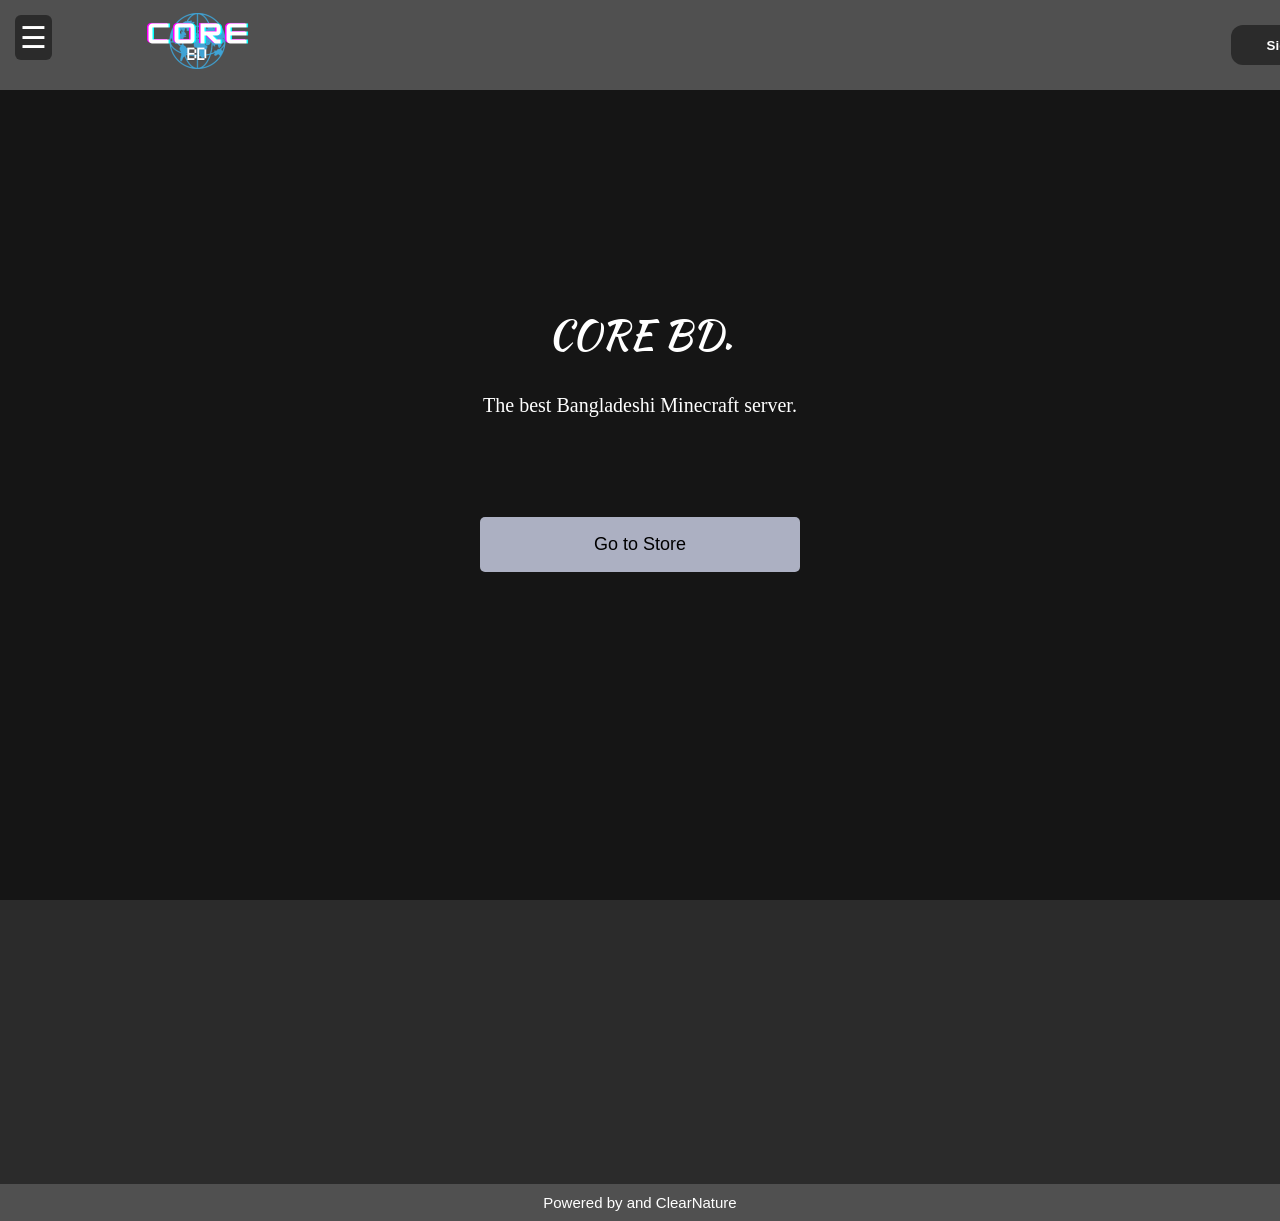
<file: Filers/index.html>
<!DOCTYPE html>
<html lang="en">
<head>
    <meta charset="UTF-8">
    <meta name="viewport" content="width=device-width, initial-scale=1.0">
    <title>Home</title>

    <link rel="stylesheet" href="index.css">
    <link rel="preconnect" href="https://fonts.googleapis.com">
    <link rel="preconnect" href="https://fonts.gstatic.com" crossorigin>
    <link href="https://fonts.googleapis.com/css2?family=Kaushan+Script&family=Playwrite+AU+VIC+Guides&display=swap" rel="stylesheet">
</head>
<body class="body">
    
    <video autoplay muted loop playsinline class="video">
        <source src="vecteezy_loop-of-smoke-fire-sparks-rising-up-particle_7525563.mp4" type="video/mp4">
    </video>

    <div class="video-overlay"></div>

        <div class="content">
            <nav class="nav">
    <div class="navdiv">

        <div class="logo"><a href="index.html"><img class="img" src="CORE (4).png" alt=""></a></div>

        <ul class="nav-links" id="navLinks">
        <a href="sign.html">
            <button class="btn" id="btn">
                Sign up
            </button>
        </a>

        <a href="log.html">
            <button class="btn" id="btn1">
                Log in
            </button>
        </a>
        </ul>


        <div class="hamburger" id="hamburger"><img src="account_circle_31dp_E3E3E3_FILL0_wght400_GRAD0_opsz24.svg" alt=""></div>
    </div>
</nav>

    <div class="sidebar-toggle" id="sidebarToggle">☰</div>

    <nav class="nav-list" id="sidebar">
    <li><a href="index.html" class="active">Home</a></li>
    <li><a href="store.html">Store</a></li>
    <li><a href="coins.html">Coins</a></li>
    <li><a href="contact.html">Contact</a></li>
    <li><a href="ip.html">Ip & Port</a></li>
</nav>

<div class="filers-div">
    <p class="tagline">CORE BD.</p>
</div>

<div class="div-s">
    <p class="s-details">The best Bangladeshi Minecraft server.</p>
</div>

<div class="button-div">
    <button class="fliers-but" onclick="page();">
        Go to Store
    </button>
</div>

    <div class="overlay" id="overlay"></div>
    <div class="loader" id="loader"></div>

<script>
    const video = document.querySelector('video');

    video.playbackRate = 1;
    const hamburger = document.getElementById("hamburger");
    const navLinks = document.getElementById("navLinks");

    hamburger.addEventListener("click", () => {
        navLinks.classList.toggle("open");
        sidebar.classList.toggle("close");
    });

  const toggle = document.getElementById("sidebarToggle");
  const sidebar = document.getElementById("sidebar");

  toggle.addEventListener("click", () => {
    sidebar.classList.toggle("open");
    navLinks.classList.toggle("close");
  });

  function page() {
    overlay.style.display = "block";
    loader.style.display = "block";

    setTimeout(() => {
        window.location.href = "store.html";
    }, 700);
  }

</script>

    <footer class="footer">
        <div class="div-f">
            <p class="f-p">Powered by and ClearNature</p>
        </div>
    </footer>

        </div>
</body>
</html>
</file>
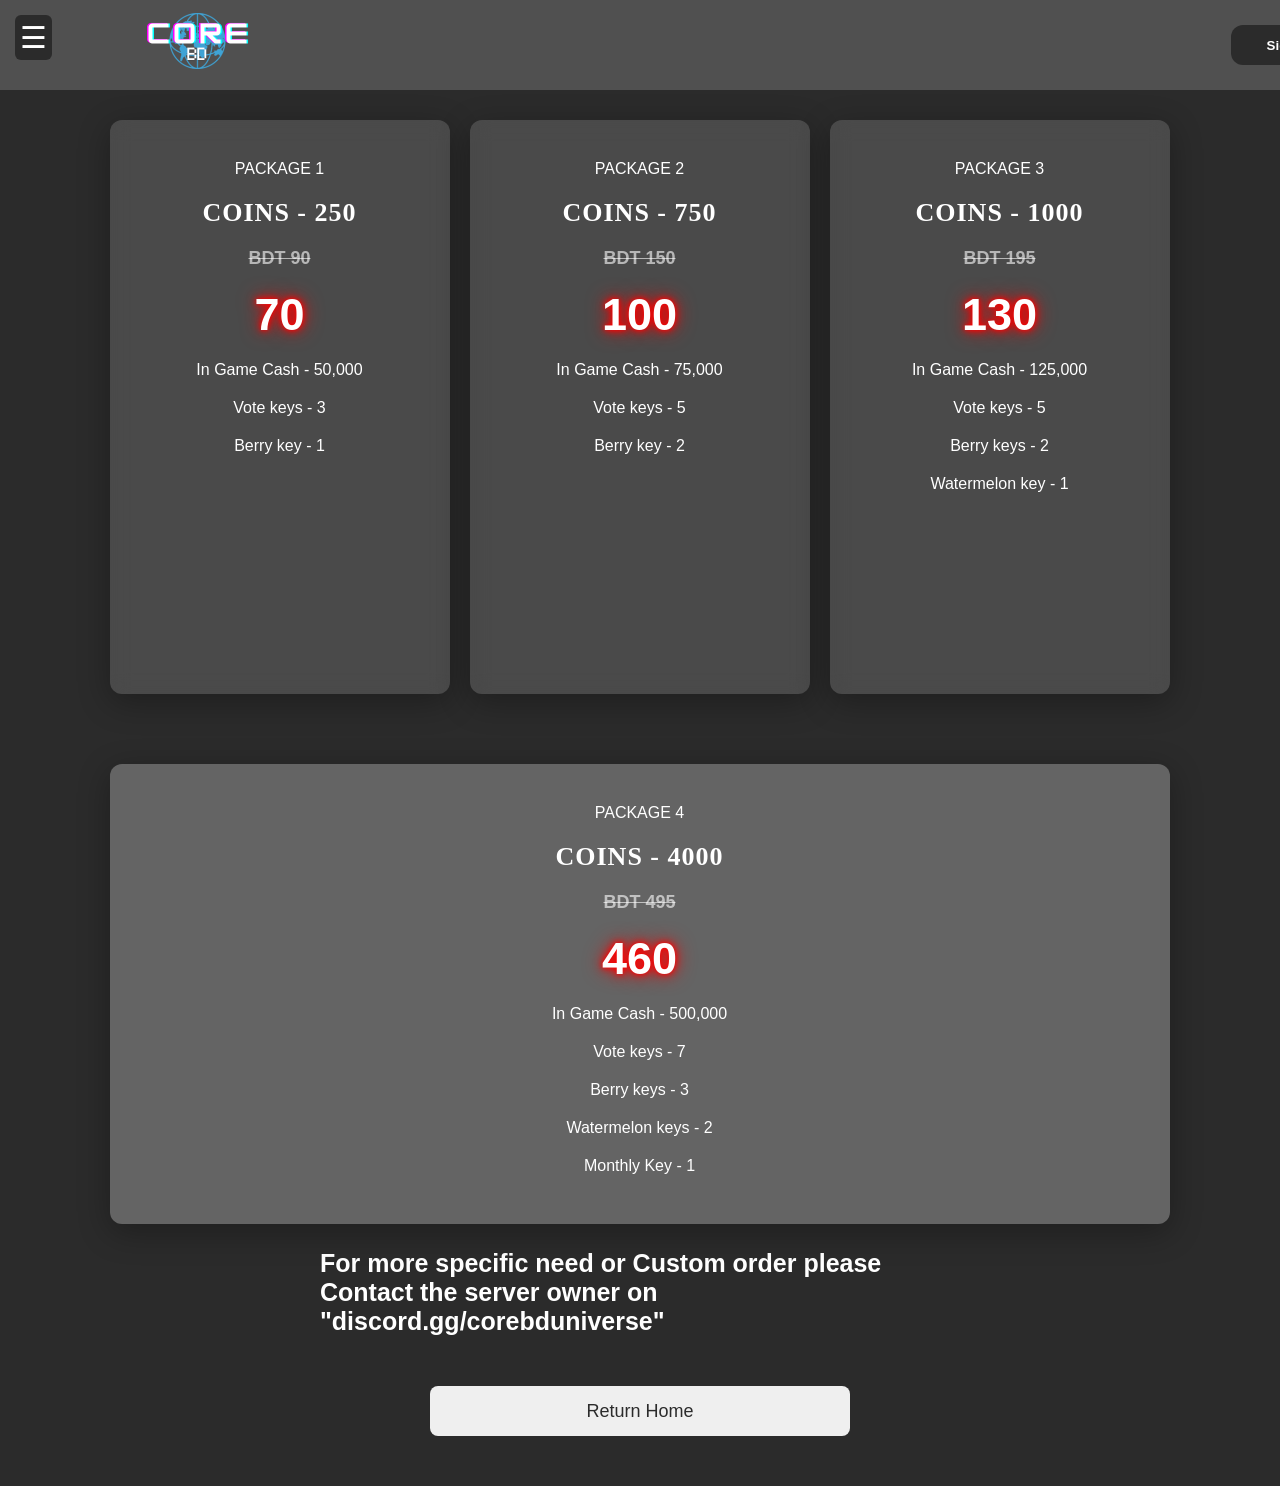
<file: Filers/coins.html>
<!DOCTYPE html>
<html lang="en">
<head>
    <meta charset="UTF-8">
    <meta name="viewport" content="width=device-width, initial-scale=1.0">
    <title>Coin Shop</title>
    <link rel="stylesheet" href="index.css">
</head>
<body class="body">
        <nav class="nav">
    <div class="navdiv">

        <div class="logo"><a href="index.html"><img class="img" src="CORE (4).png" alt=""></a></div>

        <ul class="nav-links" id="navLinks">
        <a href="sign.html">
            <button class="btn" id="btn">
                Sign up
            </button>
        </a>

        <a href="log.html">
            <button class="btn" id="btn1">
                Log in
            </button>
        </a>
        </ul>


        <div class="hamburger" id="hamburger"><img src="account_circle_31dp_E3E3E3_FILL0_wght400_GRAD0_opsz24.svg" alt=""></div>
    </div>
</nav>


<div class="sidebar-toggle" id="sidebarToggle">☰</div>
    <nav class="nav-list" id="sidebar">
    <li><a href="index.html">Home</a></li>
    <li><a href="store.html">Store</a></li>
    <li><a href="coins.html" class="active">Coins</a></li>
    <li><a href="contact.html">Contact</a></li>
    <li><a href="ip.html">Ip & Port</a></li>
</nav>

    <div class="card-container">

        <a href="finishing.html">
                    <div class="in-div">
            <p>PACKAGE 1</p>
            <p class="line">Coins - 250</p>
            <p class="r">BDT 90</p>
            <p class="ro">70</p>
            <p>In Game Cash - 50,000</p>
            <p>Vote keys - 3</p>
            <p>Berry key - 1</p>
        </div>
        </a>

        <a href="finishing.html">
                    <div class="in-div">
            <p>PACKAGE 2</p>
            <p class="line">Coins - 750</p>
            <p class="r">BDT 150</p>
            <p class="ro">100</p>
            <p>In Game Cash - 75,000</p>
            <p>Vote keys - 5</p>
            <p>Berry key - 2</p>
        </div>
        </a>

        <a href="finishing.html">
                    <div class="in-div">
            <p>PACKAGE 3</p>
            <p class="line">Coins - 1000</p>
            <p class="r">BDT 195</p>
            <p class="ro">130</p>
            <p>In Game Cash - 125,000</p>
            <p>Vote keys - 5</p>
            <p>Berry keys - 2</p>
            <p>Watermelon key - 1</p>
        </div>
        </a>

        <a href="finishing.html">
                    <div class="in-div3">
            <p>PACKAGE 4</p>
            <p class="line">Coins - 4000</p>
            <p class="r">BDT 495</p>
            <p class="ro">460</p>
            <p>In Game Cash - 500,000</p>
            <p>Vote keys - 7</p>
            <p>Berry keys - 3</p>
            <p>Watermelon keys - 2</p>
            <p>Monthly Key - 1</p>
        </div>
        </a>
    </div>

    <div class="card-container">
        <p class="ro1">For more specific need or Custom order please Contact the server owner on "discord.gg/corebduniverse"</p>
    </div>

    <div class="card-container">
        <a href="index.html"><button class="button-coins">Return Home</button></a>
    </div>

    
    <script>
            hamburger.addEventListener("click", () => {
        navLinks.classList.toggle("open");
        sidebar.classList.toggle("close");
    });

  const toggle = document.getElementById("sidebarToggle");
  const sidebar = document.getElementById("sidebar");

  toggle.addEventListener("click", () => {
    sidebar.classList.toggle("open");
    navLinks.classList.toggle("close");
  });
    </script>
</body>
</html>
</file>
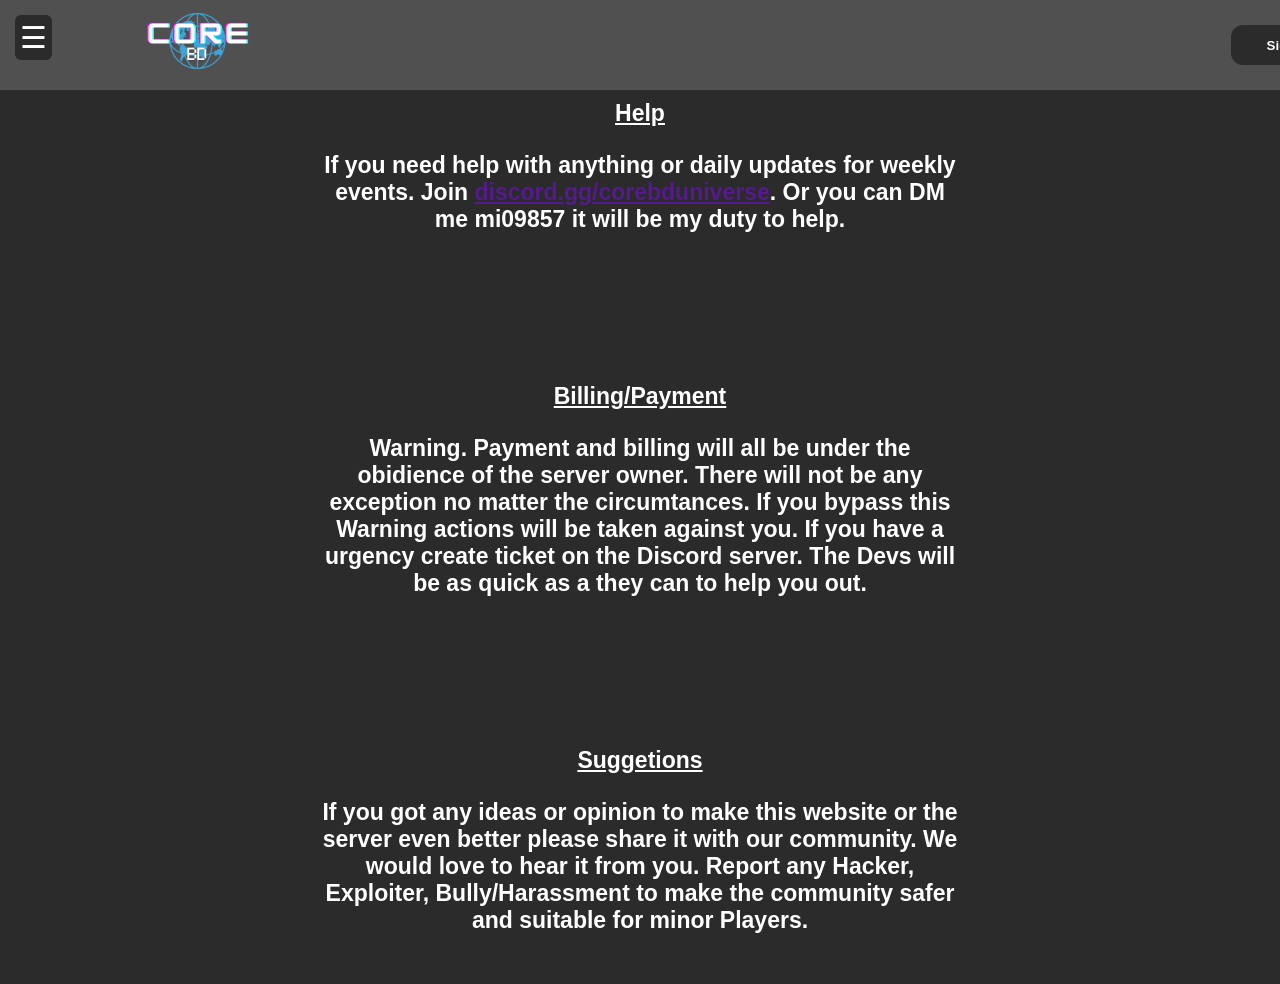
<file: Filers/contact.html>
<!DOCTYPE html>
<html lang="en">
<head>
    <meta charset="UTF-8">
    <meta name="viewport" content="width=device-width, initial-scale=1.0">
    <title>Contact</title>
    <link rel="stylesheet" href="index.css">
</head>
<body class="body">
          <nav class="nav">
    <div class="navdiv">

        <div class="logo"><a href="index.html"><img class="img" src="CORE (4).png" alt=""></a></div>

        <ul class="nav-links" id="navLinks">
        <a href="sign.html">
            <button class="btn" id="btn">
                Sign up
            </button>
        </a>

        <a href="log.html">
            <button class="btn" id="btn1">
                Log in
            </button>
        </a>
        </ul>


        <div class="hamburger" id="hamburger"><img src="account_circle_31dp_E3E3E3_FILL0_wght400_GRAD0_opsz24.svg" alt=""></div>
    </div>
</nav>

    <div class="sidebar-toggle" id="sidebarToggle">☰</div>

    <nav class="nav-list" id="sidebar">
    <li><a href="index.html">Home</a></li>
    <li><a href="store.html">Store</a></li>
    <li><a href="coins.html">Coins</a></li>
    <li><a href="contact.html" class="active">Contact</a></li>
    <li><a href="ip.html">Ip & Port</a></li>
</nav>

    <div class="div-help">
        <p class="main-text">Help</p>
    </div>

    <div class="summary">
        <p class="sum-text">If you need help with anything or daily updates for weekly events. Join 
            <a class="a-href" href="">discord.gg/corebduniverse</a>. Or you can DM me mi09857 it will be my duty to help.
        </p>
    </div>

    <div class="div-help1">
        <p class="main-text1">Billing/Payment</p>
    </div>
    
    <div class="summary">
        <p class="sum-text">
            Warning. Payment and billing will all be under the obidience of the server owner. There will not be any 
            exception no matter the circumtances. If you bypass this Warning actions will be taken against you.
            If you have a urgency create ticket on the Discord server. The Devs will be as quick as a they can to help you out.
        </p>
    </div>

    <div class="div-help1">
        <p class="main-text1">Suggetions</p>
    </div>
    
    <div class="summary">
        <p class="sum-text">
            If you got any ideas or opinion to make this website or the server even better please share it with our community.
            We would love to hear it from you. Report any Hacker, Exploiter, Bully/Harassment 
            to make the community safer and suitable for minor Players.
        </p>
    </div>

    
    <script>
            hamburger.addEventListener("click", () => {
        navLinks.classList.toggle("open");
        sidebar.classList.toggle("close");
    });

  const toggle = document.getElementById("sidebarToggle");
  const sidebar = document.getElementById("sidebar");

  toggle.addEventListener("click", () => {
    sidebar.classList.toggle("open");
    navLinks.classList.toggle("close");
  });
    </script>
</body>
</html>
</file>
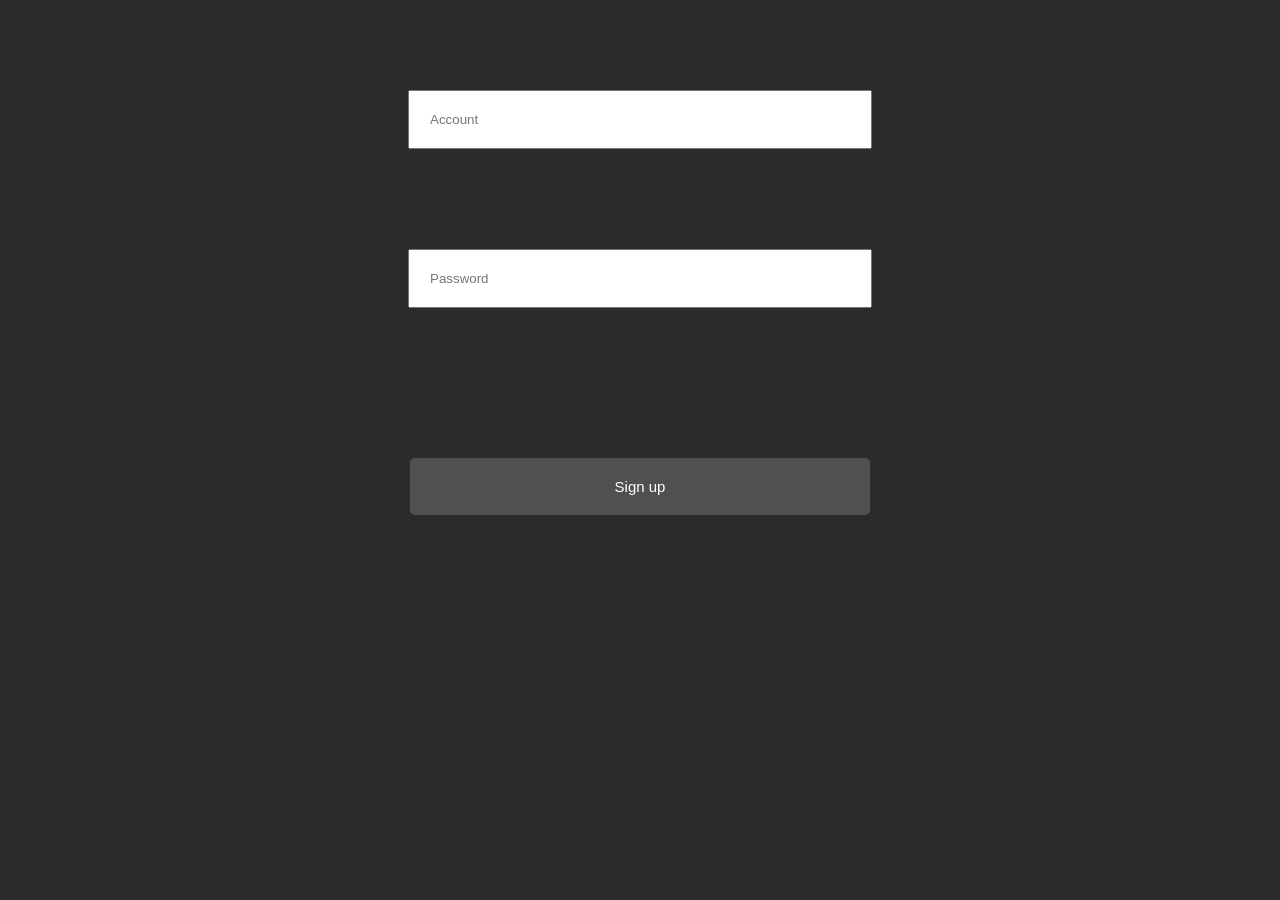
<file: Filers/email.html>
<!DOCTYPE html>
<html lang="en">
<head>
    <meta charset="UTF-8">
    <meta name="viewport" content="width=device-width, initial-scale=1.0">
    <title>Sign up with Email</title>
    <link rel="stylesheet" href="index.css">
</head>
<body style="background-color: #2b2b2b;">
        <div class="div-1st">
        <input class="input-1" id="input-f1" type="text" placeholder="Account">
    </div>
    <div class="div-2nd">
        <input class="input-2" id="input-f2" type="text" placeholder="Password">
    </div>
    <div class="div-3rd">
        <button class="sign" onclick="email();">Sign up</button>
    </div>

    <div class="p-div">
        <p id="msg1"></p>
    </div>

    <div class="overlay" id="overlay"></div>
    <div class="loader" id="loader"></div>

    <script>
function email() {
    const email = document.getElementById("input-f1").value;
    const epass = document.getElementById("input-f2").value;
    const msg1 = document.getElementById("msg1");
    const overlay = document.getElementById("overlay");
    const loader = document.getElementById("loader");

    msg1.style.color = 'red';
    msg1.textContent = '';

    // 1. Basic Validations
    if (!email.includes("@")) {
        msg1.textContent = 'Invalid Email';
        return;
    }

    if (email.length < 7 || email.length > 26) {
        msg1.textContent = 'Email length issue';
        return;
    }

    if (epass.length < 6 || epass.length > 23) {
        msg1.textContent = 'Password length issue';
        return;
    }

    // 2. Fetch existing users from localStorage
    // Note: Use quotes around "eusers"
    let eusers = JSON.parse(localStorage.getItem("eusers")) || [];

    // 3. Check if user already exists
    // Syntax fix: u => u.email === email
    const exists = eusers.some(user => user.email === email);

    if (exists) {
        msg1.textContent = 'Account already exists';
        return;
    }

    // 4. If new, save the user
    const newUser = {
        email: email,
        password: epass
    };

    eusers.push(newUser);
    localStorage.setItem("eusers", JSON.stringify(eusers));

    // 5. Success UI
    overlay.style.display = "block";
    loader.style.display = "block";

    setTimeout(() => {
        window.location.href = "index.html";
    }, 5000); // Shortened to 2s for testing
}
    </script>
</body>
</html>
</file>
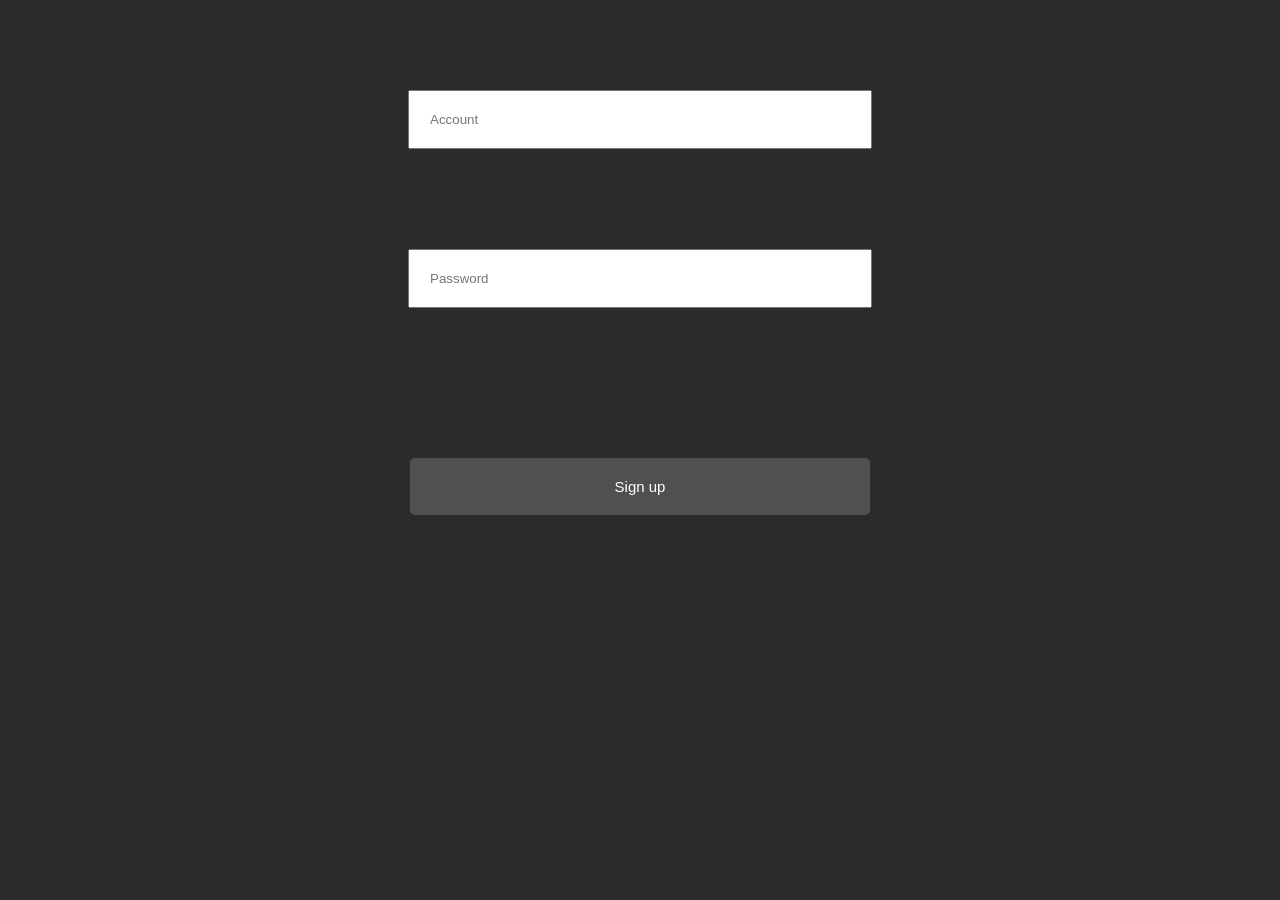
<file: Filers/facebook.html>
<!DOCTYPE html>
<html lang="en">
<head>
    <meta charset="UTF-8">
    <meta name="viewport" content="width=device-width, initial-scale=1.0">
    <title>Sign up with Facebook</title>

    <link rel="stylesheet" href="index.css">
</head>
<body style="background-color: #2b2b2b;">

    <div class="div-1st">
        <input class="input-1" id="input-f1" type="text" placeholder="Account">
    </div>
    <div class="div-2nd">
        <input class="input-2" id="input-f2" type="password" placeholder="Password">
    </div>

    <div class="div-3rd">
        <button class="sign" onclick="facebook();">Sign up</button>
    </div>

    <div class="p-div">
        <p id="msg1"></p>
    </div>

    <div class="overlay" id="overlay"></div>
    <div class="loader" id="loader"></div>

    <script>
        function facebook() {
           const acc = document.getElementById("input-f1").value;
           const fpass = document.getElementById("input-f2").value;
           const msg1 =  document.getElementById("msg1");
            const loader = document.getElementById("loader");
            const overlay = document.getElementById("overlay");

           msg1.textContent = '';
           msg1.style.color = 'red';

            if (!acc.includes("facebook.com")) {
                msg1.textContent = 'Invalid Account';
                return;
            }

            if (acc.length < 7 || acc.length > 27) {
                msg1.textContent = 'Account length Error';
                return;
            }

            if (fpass.length < 8 || fpass.length > 19) {
                msg1.textContent = 'Password length issue';
                return;
            }

            let fusers = JSON.parse(localStorage.getItem("fusers")) || [];

            const exists = fusers.some(user => user.acc === acc);

            if (exists) {
                msg1.textContent = 'Account already exists';
                return
            }

            const fuser = {
                acc: acc,
                password: fpass
            };

            fusers.push(fuser);
            localStorage.setItem("fusers",JSON.stringify(fusers));

            overlay.style.display = "block";
            loader.style.display = "block";

            setTimeout(() => {
                window.location.href = "index.html";
            }, 5000);
    }
    </script>

</body>
</html>
</file>
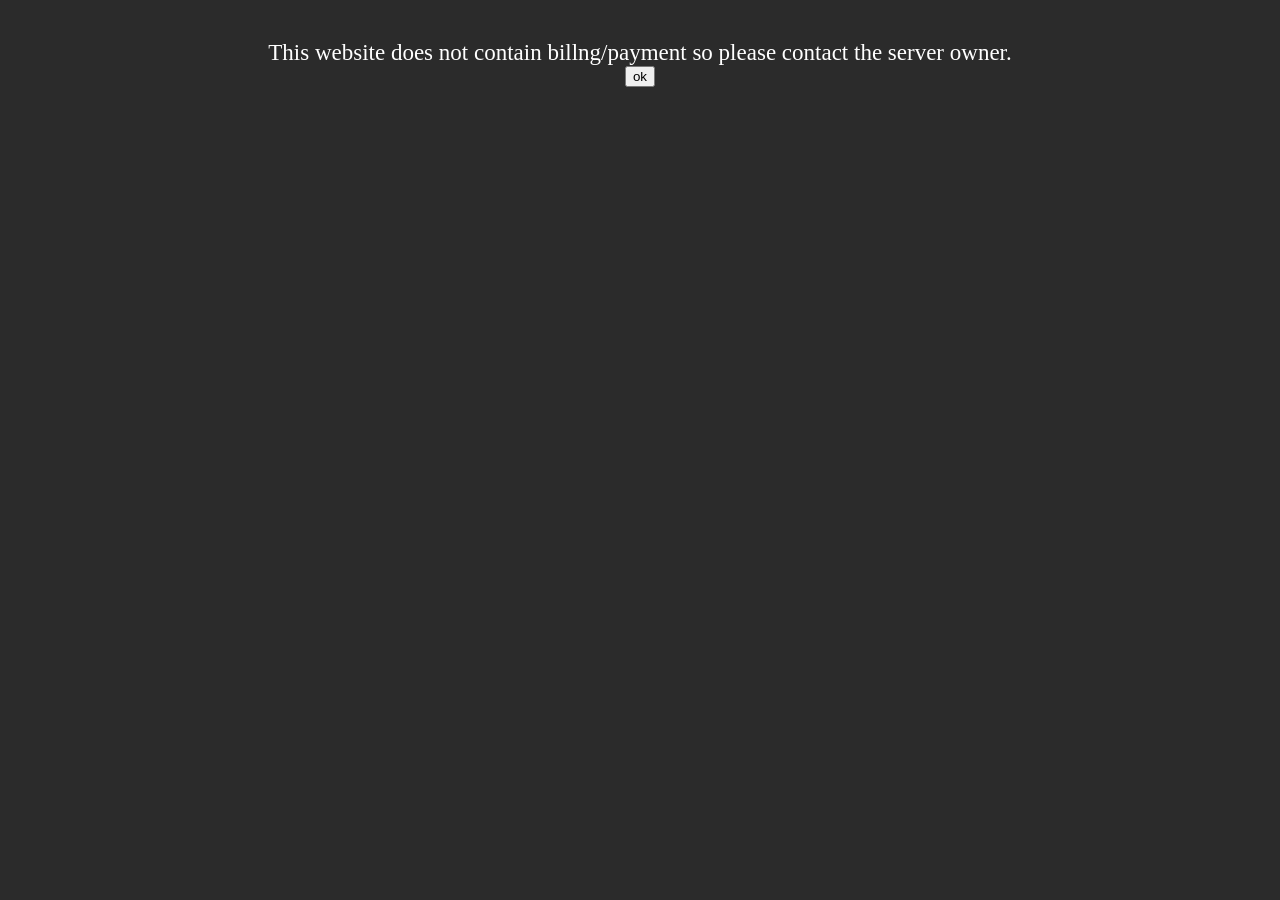
<file: Filers/finishing.html>
<!DOCTYPE html>
<html lang="en">
<head>
    <meta charset="UTF-8">
    <meta name="viewport" content="width=device-width, initial-scale=1.0">
    <title>Finish</title>
    <link rel="stylesheet" href="index.css">
</head>
<body>  
    <div class="yes-div">
        <p class="p-final">This website does not contain billng/payment so please contact the server owner.</p>
    </div>

    <div class="yes-div">
        <a href="index.html"><button>ok</button></a>
    </div>
</body>
</html>
</file>
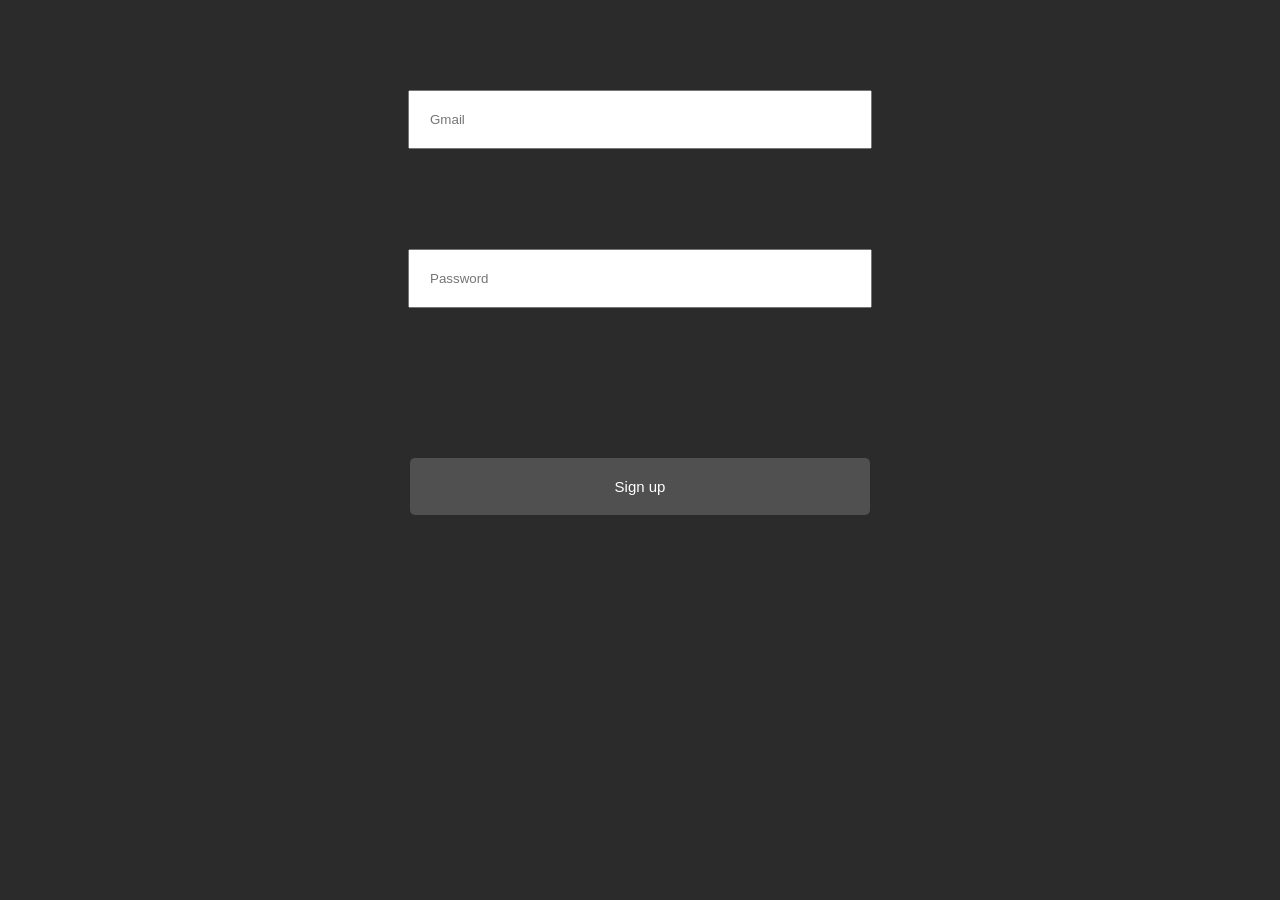
<file: Filers/google.html>
<!DOCTYPE html>
<html lang="en">
<head>
    <meta charset="UTF-8">
    <meta name="viewport" content="width=device-width, initial-scale=1.0">
    <title>Sign up with Gmail</title>

    <link rel="stylesheet" href="index.css">
</head>
<body style="background-color: #2b2b2b;">

    <div class="div-input"><input class="input-1" id="input-1" type="text" placeholder="Gmail"></div>

    <div class="div-2"><input class="input-2" id="input-2" type="text" placeholder="Password"></div>

    <div class="div-button">
        <button class="sign" onclick="validateForm()">Sign up</button>
    </div>

    <div class="p-div">
        <p class="msg" id="msg"></p>
    </div>
    <div class="overlay" id="overlay"></div>
    <div class="loader" id="loader"></div>

<script>
    function validateForm() {
    const gmail = document.getElementById("input-1").value;
    const pass = document.getElementById("input-2").value;
    const msg = document.getElementById("msg");
    const loader = document.getElementById("loader");
    const overlay = document.getElementById("overlay");

    console.log("validateForm running");

    msg.style.color = "red";
    msg.textContent = "";

    if (!gmail.includes("@")) {
        msg.textContent = "Invalid gmail";
        return;
    }

    if (gmail.length < 7 || gmail.length > 27) {
        msg.textContent = "Gmail length error";
        return;
    }

    if (pass.length < 5 || pass.length > 25) {
        msg.textContent = "Password length error";
        return;
    }

/* GET USERS ARRAY SAFELY */
let users = JSON.parse(localStorage.getItem("users")) || [];



/* CHECK IF EMAIL ALREADY EXISTS */
const exists = users.some(user => user.gmail === gmail);

if (exists) {
    msg.textContent = "Account already exists";
    return;
}

let user = {
    gmail: gmail,
    password: pass
};


users.push(user);

localStorage.setItem("users", JSON.stringify(users));


    overlay.style.display = "block";
    loader.style.display = "block";

    setTimeout(() => {
        window.location.href = "index.html";
    }, 5000);
}
</script>
</body>
</html>
</file>
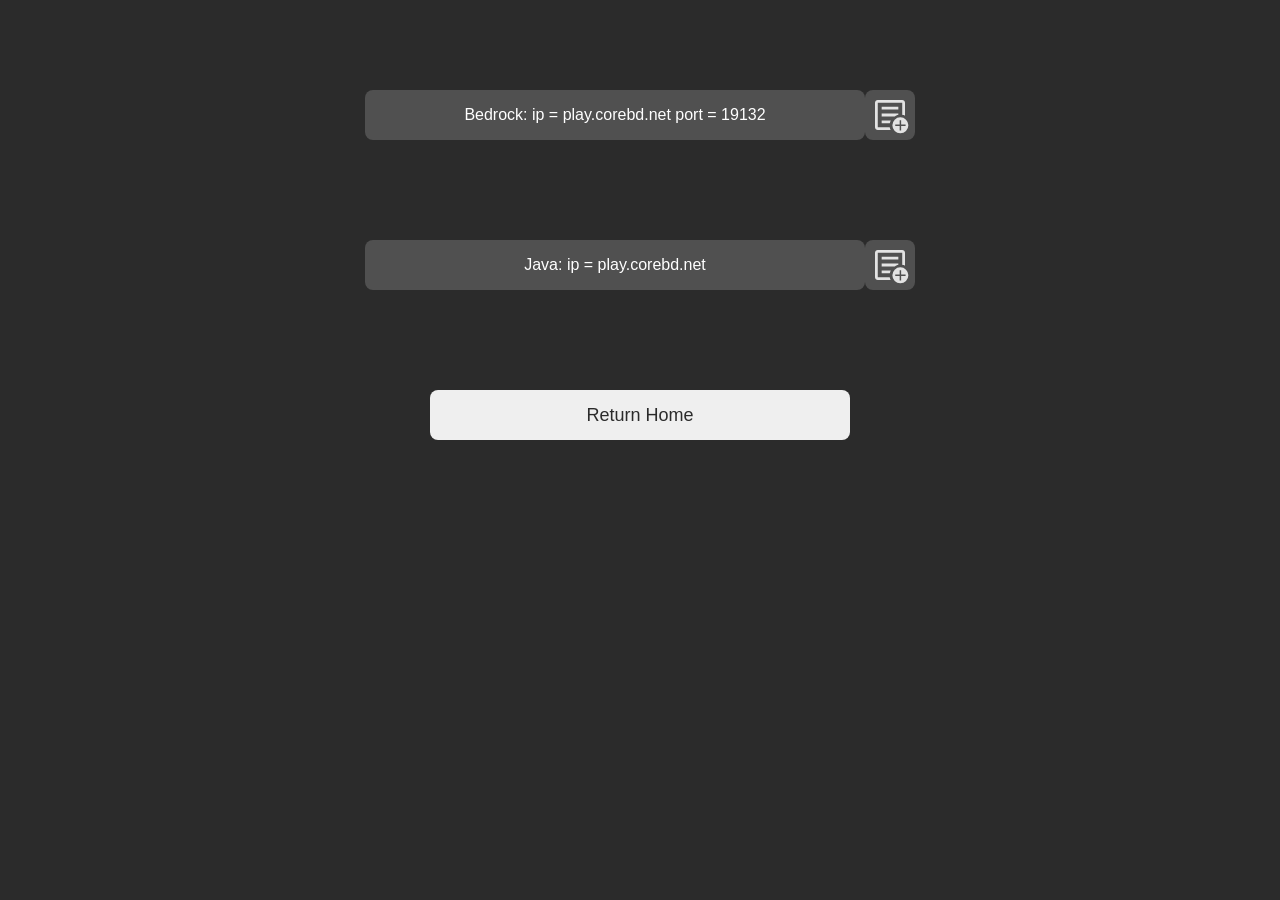
<file: Filers/ip.html>
<!DOCTYPE html>
<html lang="en">
<head>
    <meta charset="UTF-8">
    <meta name="viewport" content="width=device-width, initial-scale=1.0">
    <title>Ip & Port</title>
    <link rel="stylesheet" href="index.css">
</head>
<body>
    <div class="freedom-div">
        <div class="free-div">
            Bedrock: ip = play.corebd.net port = 19132
        </div>

        <button class="button-coins1"><img class="ending-files" id="ending-files" src="add_notes_40dp_E3E3E3_FILL0_wght400_GRAD0_opsz40.svg" alt=""></button>
    </div>

    <div class="freedom-div">
        <div class="free-div">
            Java: ip = play.corebd.net
        </div>

        <button class="button-coins1"><img class="ending-files" id="ending-files" src="add_notes_40dp_E3E3E3_FILL0_wght400_GRAD0_opsz40.svg" alt=""></button>
    </div>

    <div class="freedom-div">
        <a href="index.html">
            <button class="button-coins">Return Home</button>
        </a>
    </div>
</body>
</html>
</file>
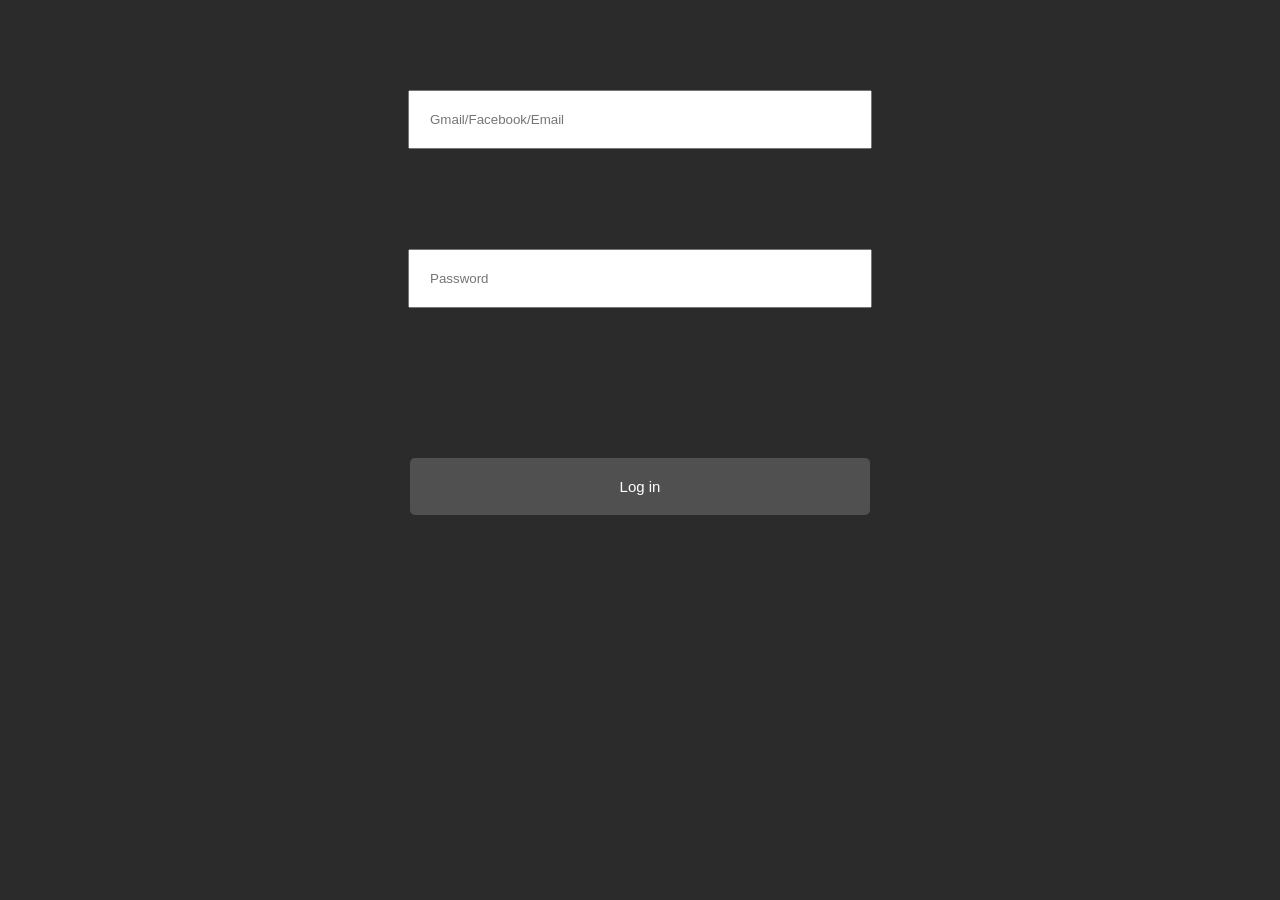
<file: Filers/log.html>
<!DOCTYPE html>
<html lang="en">
<head>
    <meta charset="UTF-8">
    <meta name="viewport" content="width=device-width, initial-scale=1.0">
    <title>Log in</title>

    <link rel="stylesheet" href="index.css">
</head>
<body style="background-color: #2b2b2b;">

    <div class="div-log"><input class="input-log" id="info" type="text" placeholder="Gmail/Facebook/Email"></div>

    <div class="div-pass-log"><input class="input-pass-log" id="pass" type="text" placeholder="Password"></div>

    <div class="div-log-button"><button class="button-log" onclick="log();">Log in</button></div>

    <div class="id-div">
        <p id="msgl" class="msgl"></p>
    </div>

    <p id="msgload"></p>

    <script>
        function log() {
            const gmail = document.getElementById("info").value;
            const pass = document.getElementById("pass").value;
            const msgl = document.getElementById("msgl");

            const savedUser = JSON.parse(localStorage.getItem("user"));
            const savedFuser = JSON.parse(localStorage.getItem("fuser"));
            const savedEuser = JSON.parse(localStorage.getItem("euser"));

            msgl.style.color = 'red';

            if (!savedUser && !savedFuser && !savedEuser) {
                msgl.textContent = 'No account seems to exist';
                return;
            }

            if (savedUser && gmail === savedUser.gmail && pass === savedUser.password) {
                successLogin();
                return;
            }

            if (savedFuser && gmail === savedFuser.acc && pass === savedFuser.password) {
                successLogin();
                return;
            }

            if (savedEuser && gmail === savedEuser.email && pass === savedEuser.password) {
                successLogin();
                return;
            }

            msgl.textContent = 'Wrong Email or Password';

        };

        function successLogin() {
            const msgl = document.getElementById("msgl");

            msgl.style.color = "green";
            msgl.textContent = "Processing your Form...";

            setTimeout(() => {
                window.location.href = "index.html";
            }, 2000);
                };

    </script>
</body>
</html>
</file>
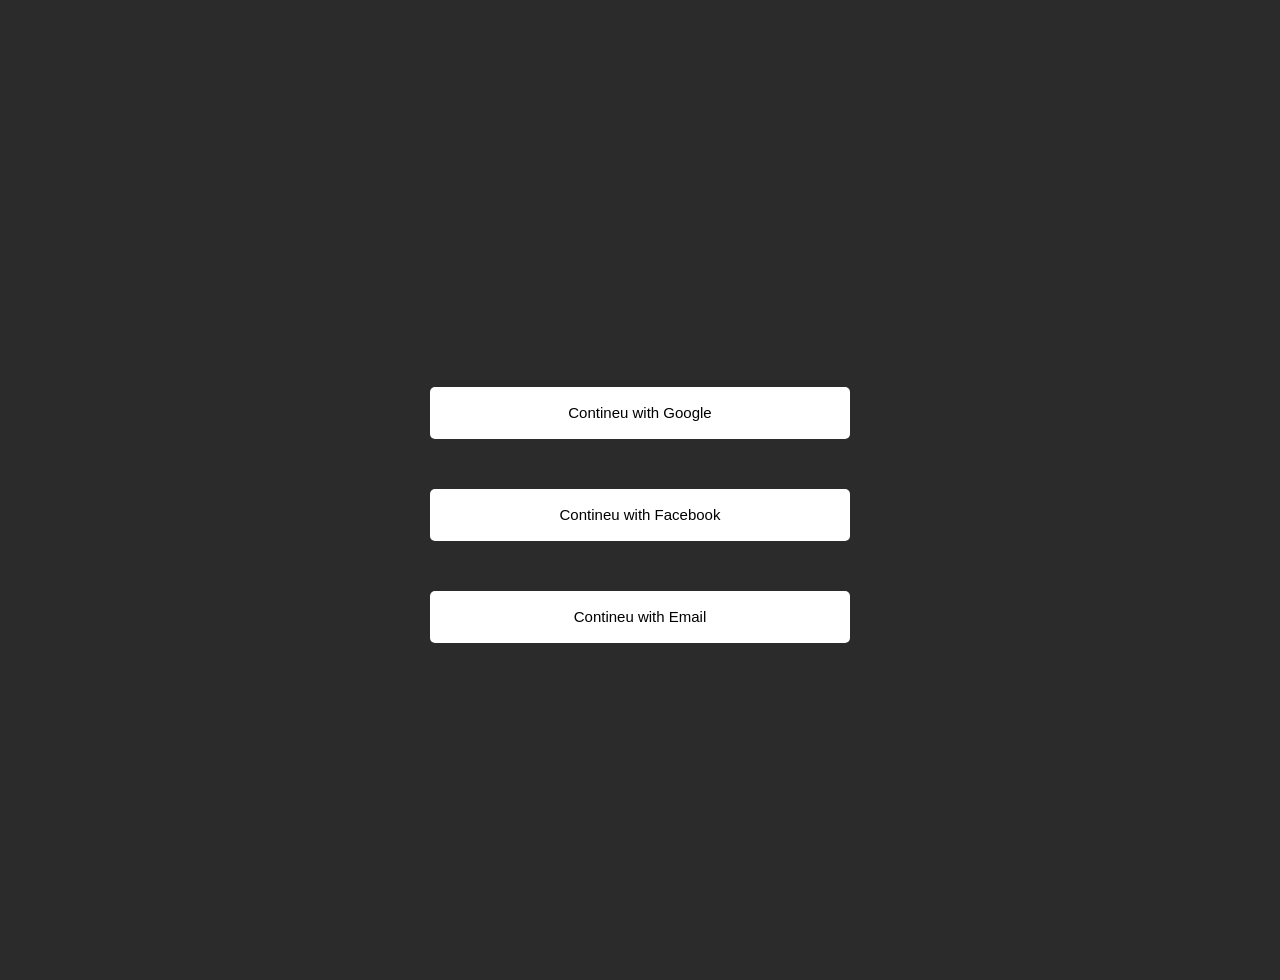
<file: Filers/sign.html>
<!DOCTYPE html>
<html lang="en">
<head>
    <meta charset="UTF-8">
    <meta name="viewport" content="width=device-width, initial-scale=1.0">
    <title>Sign up</title>

    <link rel="stylesheet" href="index.css">
</head>
<body style="background-color: #2b2b2b;">
    
<div style="display: flex; align-items: center; justify-content: center;">
    <div class="div-sign">
    <div class="div-center">

        <a href="google.html"><button class="btn-options">Contineu with Google</button></a>
        <a href="facebook.html"><button class="btn-options">Contineu with Facebook</button></a>
        <a href="email.html"><button class="btn-options">Contineu with Email</button></a>
    </div>
</div>
</div>

</body>
</html>
</file>
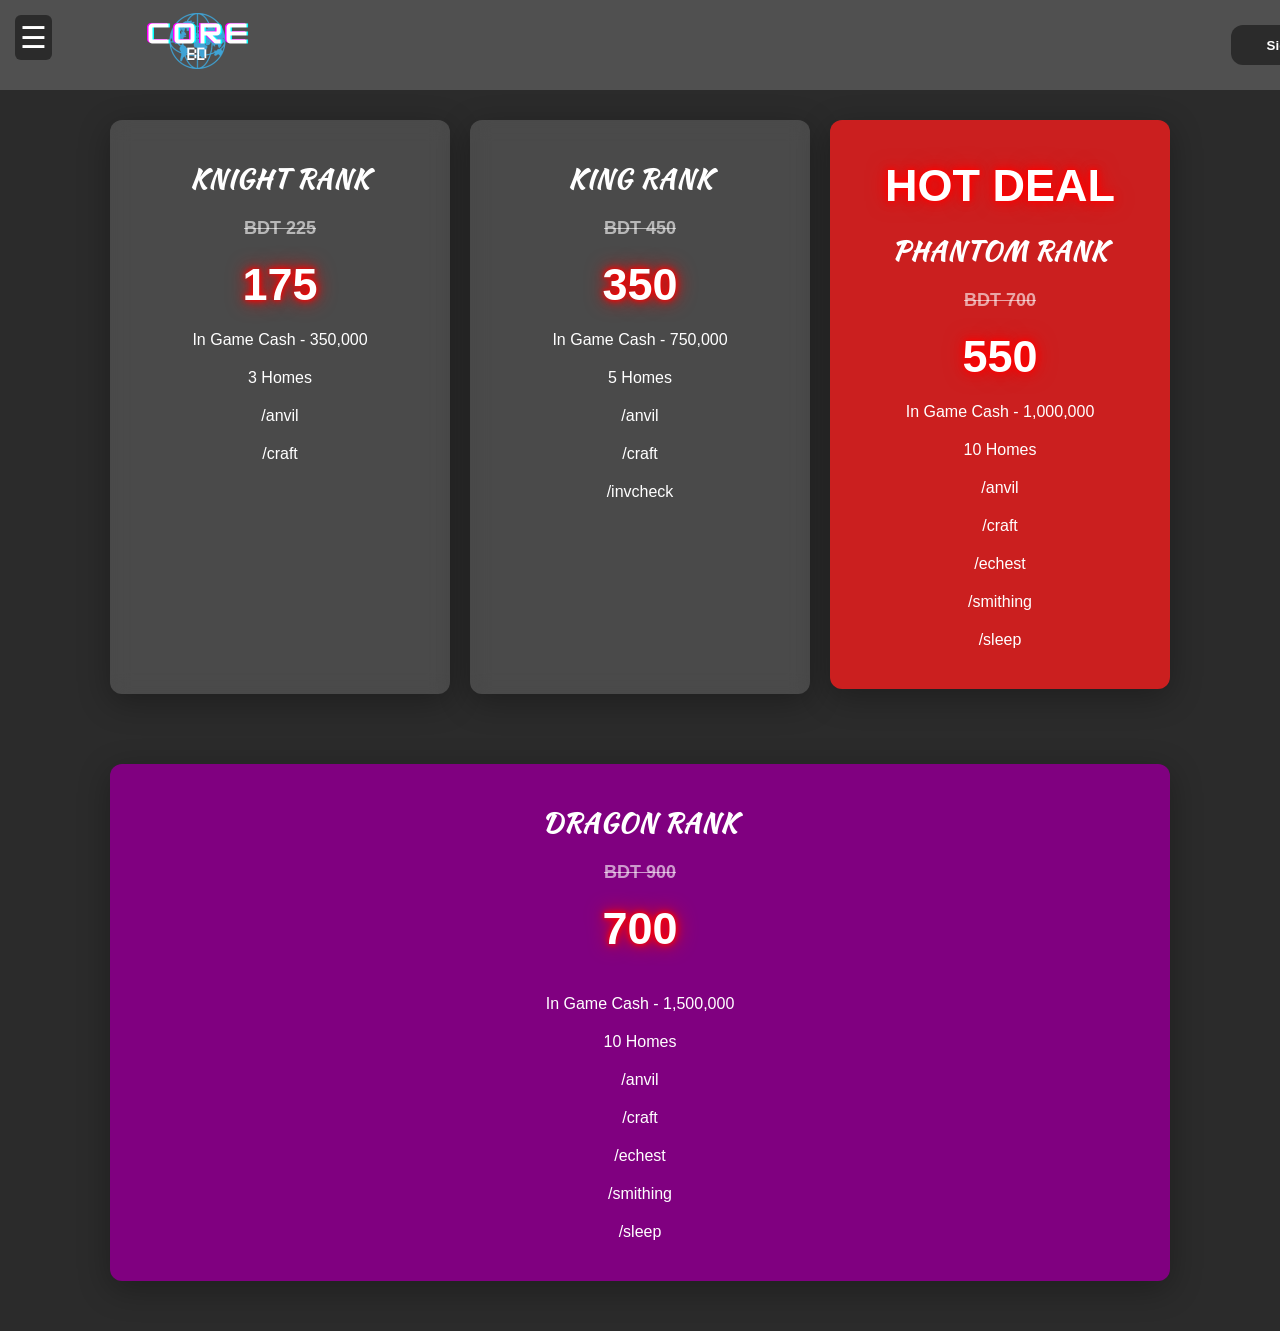
<file: Filers/store.html>
<!DOCTYPE html>
<html lang="en">
<head>
    <meta charset="UTF-8">
    <meta name="viewport" content="width=device-width, initial-scale=1.0">
    <title>Rank Cards</title>
    <link rel="stylesheet" href="index.css">
    <link rel="preconnect" href="https://fonts.googleapis.com">
    <link rel="preconnect" href="https://fonts.gstatic.com" crossorigin>
    <link href="https://fonts.googleapis.com/css2?family=Kaushan+Script&family=Playwrite+AU+VIC+Guides&display=swap" rel="stylesheet">
</head>
<body class="body">
          <nav class="nav">
    <div class="navdiv">

        <div class="logo"><a href="index.html"><img class="img" src="CORE (4).png" alt=""></a></div>

        <ul class="nav-links" id="navLinks">
        <a href="sign.html">
            <button class="btn" id="btn">
                Sign up
            </button>
        </a>

        <a href="log.html">
            <button class="btn" id="btn1">
                Log in
            </button>
        </a>
        </ul>


        <div class="hamburger" id="hamburger"><img src="account_circle_31dp_E3E3E3_FILL0_wght400_GRAD0_opsz24.svg" alt=""></div>
    </div>
</nav>


<div class="sidebar-toggle" id="sidebarToggle">☰</div>
    <nav class="nav-list" id="sidebar">
    <li><a href="index.html">Home</a></li>
    <li><a href="store.html" class="active">Store</a></li>
    <li><a href="coins.html">Coins</a></li>
    <li><a href="contact.html">Contact</a></li>
    <li><a href="ip.html">Ip & Port</a></li>
</nav>

    <div class="card-container">

        <a href="finishing.html">
                    <div class="in-div">
            <p class="line">Knight Rank</p>
            <p class="r">BDT 225</p>
            <p class="ro">175</p>
            <p>In Game Cash - 350,000</p>
            <p>3 Homes</p>
            <p>/anvil</p>
            <p>/craft</p>
        </div>
        </a>

        <a href="finishing.html">
                    <div class="in-div">
            <p class="line">king Rank</p>
            <p class="r">BDT 450</p>
            <p class="ro">350</p>
            <p>In Game Cash - 750,000</p>
            <p>5 Homes</p>
            <p>/anvil</p>
            <p>/craft</p>
            <p>/invcheck</p>
        </div>
        </a>

        <a href="finishing.html">
                    <div class="in-div1">
            <p class="ro">HOT DEAL</p>
            <p class="line">phantom Rank</p>
            <p class="r">BDT 700</p>
            <p class="ro">550</p>
            <p>In Game Cash - 1,000,000</p>
            <p>10 Homes</p>
            <p>/anvil</p>
            <p>/craft</p>
            <p>/echest</p>
            <p>/smithing</p>
            <p>/sleep</p>
        </div>
        </a>

        <a href="finishing.html">
                    <div class="in-div2">
            <p class="line">dragon Rank</p>
            <p class="r">BDT 900</p>
            <p class="ro">700<p>
            <p>In Game Cash - 1,500,000</p>
            <p>10 Homes</p>
            <p>/anvil</p>
            <p>/craft</p>
            <p>/echest</p>
            <p>/smithing</p>
            <p>/sleep</p>
        </div>
        </a>

    </div>

    <script>
            hamburger.addEventListener("click", () => {
        navLinks.classList.toggle("open");
        sidebar.classList.toggle("close");
    });

  const toggle = document.getElementById("sidebarToggle");
  const sidebar = document.getElementById("sidebar");

  toggle.addEventListener("click", () => {
    sidebar.classList.toggle("open");
    navLinks.classList.toggle("close");
  });
    </script>

</body>
</html>
</file>
<file: Filers/index.css>
* {
            text-decoration: none;
            margin: 0px;
        }

        /* NAVBAR BASE */
        .nav {
            background-color: #505050;
            font-family: arial;
            height: 90px;
            display: flex;
            align-items: center;
            padding: 0 40px;
            position: fixed;
            top: 0;
            z-index: 1000;
            margin-top: 0px;
            width: 1456px;

        }

        .img {
            transition: 0.3s;
        }

        .img:hover {
            border: 1px;
            border-style: solid;
            border-radius: 3px;
            margin-top: 6px;
        }

        /* FLEX CONTAINER */
        .navdiv {
            display: flex;
            align-items: center;
            justify-content: space-between;
            width: 100%;
        }

        /* LOGO */
        .logo a {
            font-size: 35px;
            font-weight: 600;
            color: white;
            margin-left: 70px;
        }

        /* NAV LINKS */
        .nav-links {
            list-style: none;
            display: flex;
            gap: 25px;
            z-index: 9999;
        }

        .nav-links li {
            display: inline-block;
            margin-left: 20px;
            text-align: center;
        }

        .nav-links li a {
            color: white;
            font-size: 18px;
            font-weight: bold;
        }

        /* HAMBURGER (MOBILE ONLY) */
        .hamburger {
            display: none;
            font-size: 32px;
            color: #2b2b2b;
            cursor: pointer;
            background-color: #2b2b2b;
            border-radius: 2px;
            padding: 5px;
            padding-left: 10px;
            padding-right: 10px;
            transition: 0.2s ease;
            margin-right: 20px;
        }
        
        .yes-div {
            display: flex;
            justify-content: center;
            align-items: center;
        }

        .p-final {
            font-family: bold;
            color: white;
            font-size: 23px;
        }

        .hamburger:hover {
            background-color: black;
        }

        .hamburger:active {
            padding-bottom: 2px;
        }

        /* RESPONSIVE */
        @media (max-width: 768px) {
            /* Nav links hidden */
            .nav-links {
                display: none;
                flex-direction: column;
                position: absolute;
                right: 20px;
                top: 80px;
                background: #505050;
                padding: 20px;
                border-radius: 8px;
                width: 150px;
                z-index: 9999;
                transition: 0.3s ease;
            }

            /* Show when toggled */
            .nav-links.open {
                display: flex;
            }

            /* Show hamburger */
            .hamburger {
                display: block;
                margin-top: 0px;
                margin-right: 0px;
                border-radius: 5px;
            }

            .logo a {
                margin-right: 20px;
            }

            .p-account {
                color: white;
                font-weight: 800;
                font-size: 10px;
                display: block;
            }
        }

          .nav-list {
            background-color: #505050;
            width: 160px;
            height: 100vh;
            position: fixed;
            left: 0;
            top: 0;
            transition: 0.3s ease;
            margin-top: 80px;
            text-align: left;
            }

            /* LINKS */
            .nav-list li {
            list-style: none;
            margin-top: 15px;
            text-align: left;
            }

            .nav-list li a {
            display: block;
            padding: 15px 10px;
            color: #ffffff;
            font-family: arial;
            font-weight: 800;
            transition: 0.1s;
            text-align: left;
            }

            .nav-list li a:hover {
            background-color: rgb(134, 124, 124);
            padding-left: 10px;
            }

            .nav-list li a.active {
            color: #2b2b2b;
            background-color: #a2a2a2dd;
            }

            /* HAMBURGER */
            .sidebar-toggle {
            display: none;
            font-size: 30px;
            color: white;
            background: #2b2b2b;
            padding: 10px 15px;
            cursor: pointer;
            position: fixed;
            top: 15px;
            left: 15px;
            z-index: 2000;
            border-radius: 6px;
            padding: 5px;
            text-align: left;
            }

            .sidebar-toggle:hover {
                background-color: #202020;
            }

            /* MOBILE */
            @media (max-width: 7680px) {
            .nav-list {
                transform: translateX(-100%);
            }

            .nav-list.open {
                transform: translateX(0);
            }

            .sidebar-toggle {
                display: block;
            }
            }

        .btn {
            background-color: #2b2b2b;
            border-color: white;
            color: white;
            font-weight: 800;
            padding: 7px;
            border-radius: 12px;
            width: 120px;
            height: 40px;
            transition: 0.2s ease-in-out;
            cursor: pointer;
            display: block;
            border-style: solid;
            border: 2px;
        }

        .btn:active {
            padding-bottom: 2px;
        }

        .btn:hover {
            background-color: rgb(138, 138, 138);
        }

        .footer {
                padding: 10px;
                background-color: #505050;
                display: flex;
                align-items: center;
                justify-content: center;
                margin: 0 auto;
                margin-top: 612px;
        }

        .div-f {
            display: flex;
            justify-content: center;
            align-items: center;
        }

        .f-p {
            font-size: 15px;
            font-family: arial;
            font-weight: 450;
            color: rgb(255, 255, 255);
        }

        .div-sign {
            display: flex;
            align-items: center;
            height: 100vh;
        }

        .btn-options {
            display: block;
            line-height: 50px;
            margin-top: 50px;
            width: 420px;
            font-family: arial;
            background-color: #ffffff;
            border: none;
            border-radius: 5px;
            transition: 0.2s ease-in;
            cursor: pointer;
            font-size: 15px;
        }

        .btn-options:hover {
            background-color: rgb(187, 186, 186);
        }

        .div-input {
            display: flex;
            align-items: center;
            justify-content: center;
        }

        .div-2 {
            display: flex;
            align-items: center;
            justify-content: center;
        }

        .div-button {
            display: flex;
            align-items: center;
            justify-content: center;
        }

        .div-1st {
            display: flex;
            align-items: center;
            justify-content: center;
        }

        .div-2nd {
            display: flex;
            align-items: center;
            justify-content: center;
        }

        .div-3rd {
            display: flex;
            align-items: center;
            justify-content: center;
        }

        .sign {
            background-color: #505050;
            padding: 20px;
            width: 460px;
            margin-top: 150px;
            border: none;
            color: white;
            border-radius: 5px;
            cursor: pointer;
            font-size: 15px;
            transition: 0.2s ease;
        }

        .p-div {
            display: flex;
            justify-content: center;
            align-items: center;
            margin-top: 20px;
        }

        .sign:hover {
            background-color: #797676;
        }

        .msg {
            margin-top: 20px;
        }

        .input-1 {
            padding: 20px;
            width: 420px;
            margin-top: 50px;
        }

        .input-2 {
            padding: 20px;
            width: 420px;
            margin-top: 100px;
        }

        .filers-div {
            display: flex;
            justify-content: center;
            align-items: center;
            text-align: center;
        }

        .tagline {
            font-family: "Kaushan Script", cursive;
            font-weight: 400;
            font-style: normal;
            color: white;
            margin-top: 50px;
            width: 700px;
            font-size: 40px;
        }

        .fliers-but {
            padding: 10px;
            background-color: rgb(172, 176, 194);
            font-family: arial;
            font-size: 18px;
            color: rgb(0, 0, 0);
            width: 320px;
            border: none;
            margin-top: 100px;
            border-radius: 5px;
            height: 55px;
            transition: 0.2s ease;
            cursor: pointer;
        }

        .fliers-but:hover {
            background-color: rgb(108, 112, 126);
        }

        .button-div {
            display: flex;
            align-items: center;
            justify-content: center;
        }

        .s-details {
            display: flex;
            align-items: center;
            justify-content: center;
            text-align: center;
            margin-top: 30px;
            font-family: bold;
            font-size: 20px;
            color: white;
            width: 700px;
        }

        .input-log {
            padding: 20px;
            width: 420px;
            margin-top: 50px;
        }

        .input-pass-log {
            padding: 20px;
            width: 420px;
            margin-top: 100px;
        }

        .button-log {
            background-color: #505050;
            padding: 20px;
            width: 460px;
            margin-top: 150px;
            border: none;
            color: white;
            border-radius: 5px;
            cursor: pointer;
            font-size: 15px;
            transition: 0.2s ease;
        }

        .button-log:hover {
            background-color: #797676;
        }

        .div-log {
            display: flex;
            justify-content: center;
            align-items: center;
        }

        .div-pass-log {
            display: flex;
            justify-content: center;
            align-items: center;
        }

        .div-log-button {
            display: flex;
            justify-content: center;
            align-items: center;
        }

        .id-div {
            display: flex;
            justify-content: center;
            align-items: center;
        }

        .div-s {
            display: flex;
            align-items: center;
            justify-content: center;
            text-align: center;
        }

        .msgl {
            margin-top: 20px;
            font-family: arial;
        }

        #overlay {
        position: fixed;
        inset: 0;
        background: rgba(78, 73, 73, 0.6); /* darkness level */
        display: none;
        z-index: 9998;
        }

    .loader {
    width: 40px;
    aspect-ratio: 1;
    position: fixed;              /* changed */
    top: 50%;                     /* center vertically */
    left: 50%;                    /* center horizontally */
    transform: translate(-50%, -50%);
    display: none;                /* hidden by default */
    z-index: 9999;

    }
    .loader:before {
    content: '';
    position: absolute;
    inset: 0;
    border-radius: 50%;
    --c:#0000, #ffffff 1deg 120deg,#0000 121deg;
    background:
        conic-gradient(from 0deg,  var(--c)) top right,
        conic-gradient(from 120deg,var(--c)) bottom,
        conic-gradient(from 240deg,var(--c)) top left;
    background-size: 40px 40px;
    background-repeat: no-repeat;
    animation: l25 2s infinite cubic-bezier(0.3,1,0,1);
    }
    @keyframes l25 {
    33%  {inset:-8px;transform: rotate(0deg)}
    66%  {inset:-8px;transform: rotate(180deg)}
    100% {inset:0   ;transform: rotate(180deg)}
    }

        body {
            background-color: #2b2b2b;
            font-family: Arial, sans-serif;
            color: #ffffff;
            margin: 0;
            padding: 40px 20px;
        }

        /* This container holds all 3 cards and puts them in a row */
        .card-container {
            display: flex;
            justify-content: center;
            gap: 20px; /* Space between the cards */
            flex-wrap: wrap; /* Allows them to drop to a new line on smaller screens */
        }

        /* The individual card styling */
        .in-div {
            display: flex;
            flex-direction: column; /* Stacks text vertically inside the card */
            align-items: center;    /* Centers text horizontally inside the card */
            
            background-color: rgba(255, 255, 255, 0.15);
            backdrop-filter: blur(10px);
            -webkit-backdrop-filter: blur(10px);
            
            padding: 30px;
            min-height: 400px;
            width: 280px;
            border-radius: 12px;
            transition: 0.4s;
            box-shadow: 0 8px 32px 0 rgba(0, 0, 0, 0.3);
            margin-top: 120px;
            color: white;
            padding-bottom: 144px;
        }

        .in-div:hover {
            transform: scale(0.98);
            opacity: 0.9;
        }

        /* Standard paragraph spacing inside cards */
        .in-div p {
            margin: 10px 0;
            text-align: center;
        }

        .in-div1 {
            display: flex;
            flex-direction: column; /* Stacks text vertically inside the card */
            align-items: center;    /* Centers text horizontally inside the card */
            
            background-color: rgb(203, 31, 31);
            backdrop-filter: blur(10px);
            -webkit-backdrop-filter: blur(10px);
            
            padding: 30px;
            min-height: 400px;
            width: 280px;
            border-radius: 12px;
            transition: 0.4s;
            box-shadow: 0 8px 32px 0 rgba(0, 0, 0, 0.3);
            margin-top: 120px;
            color: white;
        }

        .in-div1:hover {
            transform: scale(0.98);
            opacity: 0.9;
        }

        /* Standard paragraph spacing inside cards */
        .in-div1 p {
            margin: 10px 0;
            text-align: center;
        }

        .in-div2 {
            display: flex;
            flex-direction: column; /* Stacks text vertically inside the card */
            align-items: center;    /* Centers text horizontally inside the card */
            
            background-color: purple;
            backdrop-filter: blur(10px);
            -webkit-backdrop-filter: blur(10px);
            
            padding: 30px;
            min-height: 400px;
            width: 1000px;
            border-radius: 12px;
            transition: 0.4s;
            box-shadow: 0 8px 32px 0 rgba(0, 0, 0, 0.3);
            margin-top: 50px;
            margin-bottom: 50px;
            color: white;
        }

        .in-div2:hover {
            transform: scale(0.98);
            opacity: 0.9;
        }

        /* Standard paragraph spacing inside cards */
        .in-div2 p {
            margin: 10px 0;
            text-align: center;
        }

        .in-div3 {
            display: flex;
            flex-direction: column; /* Stacks text vertically inside the card */
            align-items: center;    /* Centers text horizontally inside the card */
            
            background-color: #646464;
            backdrop-filter: blur(10px);
            -webkit-backdrop-filter: blur(10px);
            
            padding: 30px;
            min-height: 400px;
            width: 1000px;
            border-radius: 12px;
            transition: 1s;
            box-shadow: 0 8px 32px 0 rgba(0, 0, 0, 0.3);
            margin-top: 50px;
            color: white;
        }

        .in-div3:hover {
            transform: scale(0.98);
            opacity: 0.9;
            background-color: rgb(88, 88, 167);
        }

        /* Standard paragraph spacing inside cards */
        .in-div3 p {
            margin: 10px 0;
            text-align: center;
        }

        .body

        .line {
            font-size: 26px;
            font-weight: 900;
            text-transform: uppercase;
            letter-spacing: 1px;
            font-family: "Kaushan Script";
        }

        .r {
            font-weight: bold;
            color: rgba(255, 255, 255, 0.6);
            text-decoration: line-through;
            font-size: 18px;
        }

        .button-coins {
            padding: 10px;
            width: 420px;
            font-family: arial;
            font-size: 18px;
            color: #2b2b2b;
            margin-top:  50px;
            height: 50px;
            border-radius: 8px;
            border: none;
            transition: 0.4s;
            margin-bottom: 50px;
        }

        .button-coins:hover {
            opacity: 0.8;
            cursor: pointer;
        }

        .ro1 {
            font-family: arial;
            margin-top: 25px;
            font-weight: 800;
            color: white;
            font-size: 25px;
            width: 50%;
        }

        .ro {
            font-size: 45px;
            font-weight: bold;
            color: #fff;
            margin: 5px 0;
            text-shadow: 
                0 0 5px #ff0000, 
                0 0 10px #ff0000, 
                0 0 20px #ff0000;
        }

         .body{
            margin: 0;
            padding: 0;
            background-color: #2b2b2b;
         } 

         .out-body {
            display: block;
         }

        .video {
            position: fixed;
            right: 0;
            bottom: 0;
            min-width: 100%;
            min-height: 100%;
            width: auto;
            height: auto;
            z-index: -100; /* Pushes the video behind your text */
            object-fit: cover; /* Prevents video distortion */
            filter: blur(4px);
            will-change: transform;
            transform: translate3d(0, 0, 0);
            backface-visibility: hidden;
            display: flex;
        }

        .video1 {
            position: fixed;
            right: 0;
            bottom: 0;
            min-width: 100%;
            min-height: 100%;
            width: auto;
            height: auto;
            z-index: -100; /* Pushes the video behind your text */
            object-fit: cover; /* Prevents video distortion */
            filter: blur(4px);
            will-change: transform;
            transform: translate3d(0, 0, 0);
            backface-visibility: hidden;
            border-radius: 8px;
            display: flex;
        }

        .ending-files {
            color: #2b2b2b;
        }

        .button-coins1 {
            padding: 10px;
            width: 50px;
            font-family: arial;
            font-size: 18px;
            color: #2b2b2b;
            margin-top:  50px;
            height: 50px;
            border-radius: 8px;
            border: none;
            transition: 0.4s;
            margin-bottom: 50px;
            background-color: #505050;
            align-items: center;
            display: flex;
            justify-content: center;
        }

        .button-coins1:hover {
            opacity: 0.7;
        }

        .video-overlay {
            position: fixed;
            top: 0;
            left: 0;
            width: 100%;
            height: 100%;
            
            /* Changes the dimness. 0.5 = 50% dark. Raise to 0.7 for darker. */
            background-color: rgba(0, 0, 0, 0.5); 
            
            z-index: -99; /* Sits directly on top of video, but under text */
    }

        /* Place web content smoothly over the video background */
        .content {
            position: relative;
            z-index: 1;
            color: white;
            font-family: sans-serif;
            text-align: center;
            margin-top: 20%;
        }

        .a-href {
            text-decoration: underline;
        }

        .div-help {
            display: flex;
            justify-content: center;
            align-items: center;
        }

        .freedom-div {
            display: flex;
            justify-content: center;
            align-items: center;
        }

        .free-div {
            background-color: #505050;
            box-shadow: #202020;
            width: 500px;
            height: 50px;
            border-radius: 8px;
            display: flex;
            text-align: center;
            justify-content: center;
            align-items: center;
        }

        .div-help1 {
            display: flex;
            justify-content: center;
            align-items: center;
        }

        .main-text {
            font-family: arial;
            font-size: 23px;
            font-weight: 550;
            text-decoration: underline;
            text-align: center;
            margin-top: 100px;
        }

        .main-text1 {
            font-family: arial;
            font-size: 23px;
            font-weight: 550;
            text-decoration: underline;
            margin-top: 100px;
            text-align: center;
        }

        .summary {
            display: flex;
            align-items: center;
            justify-content: center;
            margin-bottom: 50px;
        }

        .sum-text {
            font-family: arial;
            font-size: 23px;
            font-weight: 550;
            width: 50%;
            margin-top: 25px;
            text-align: center;
        }
</file>
